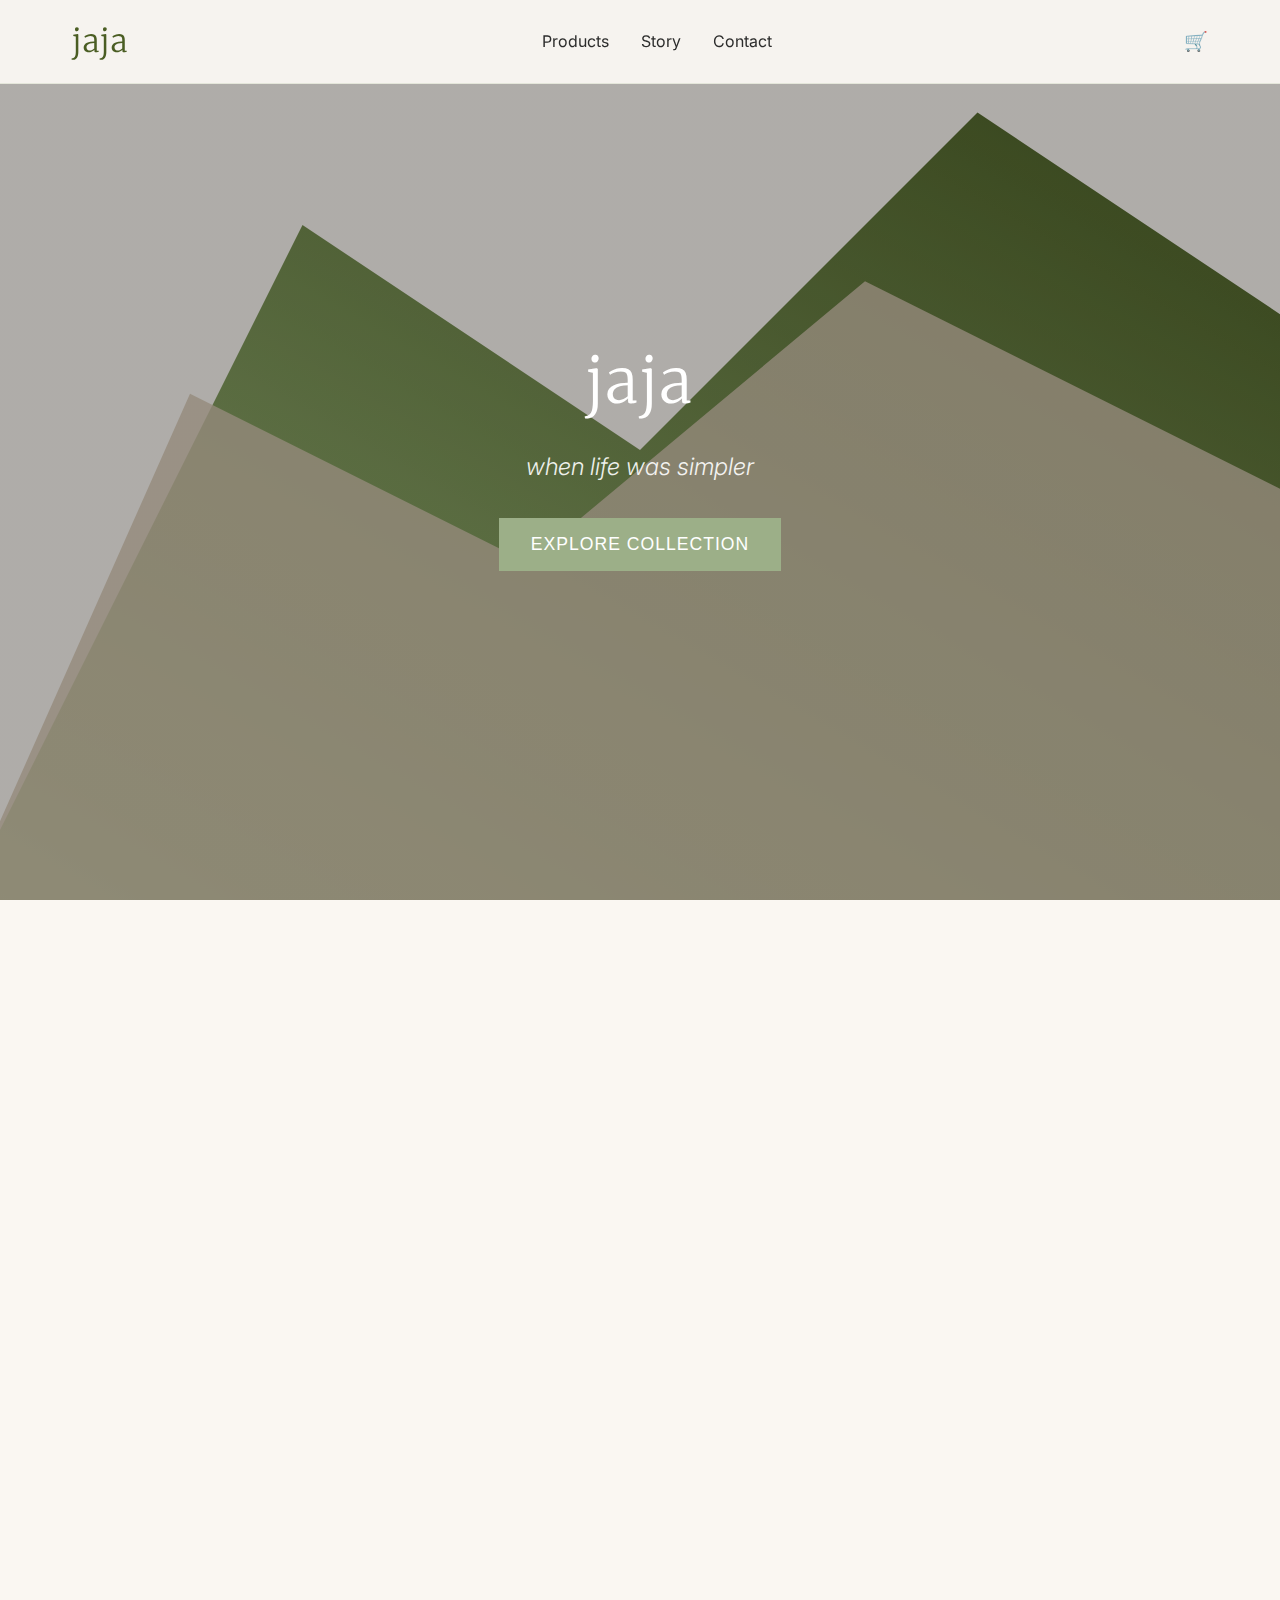
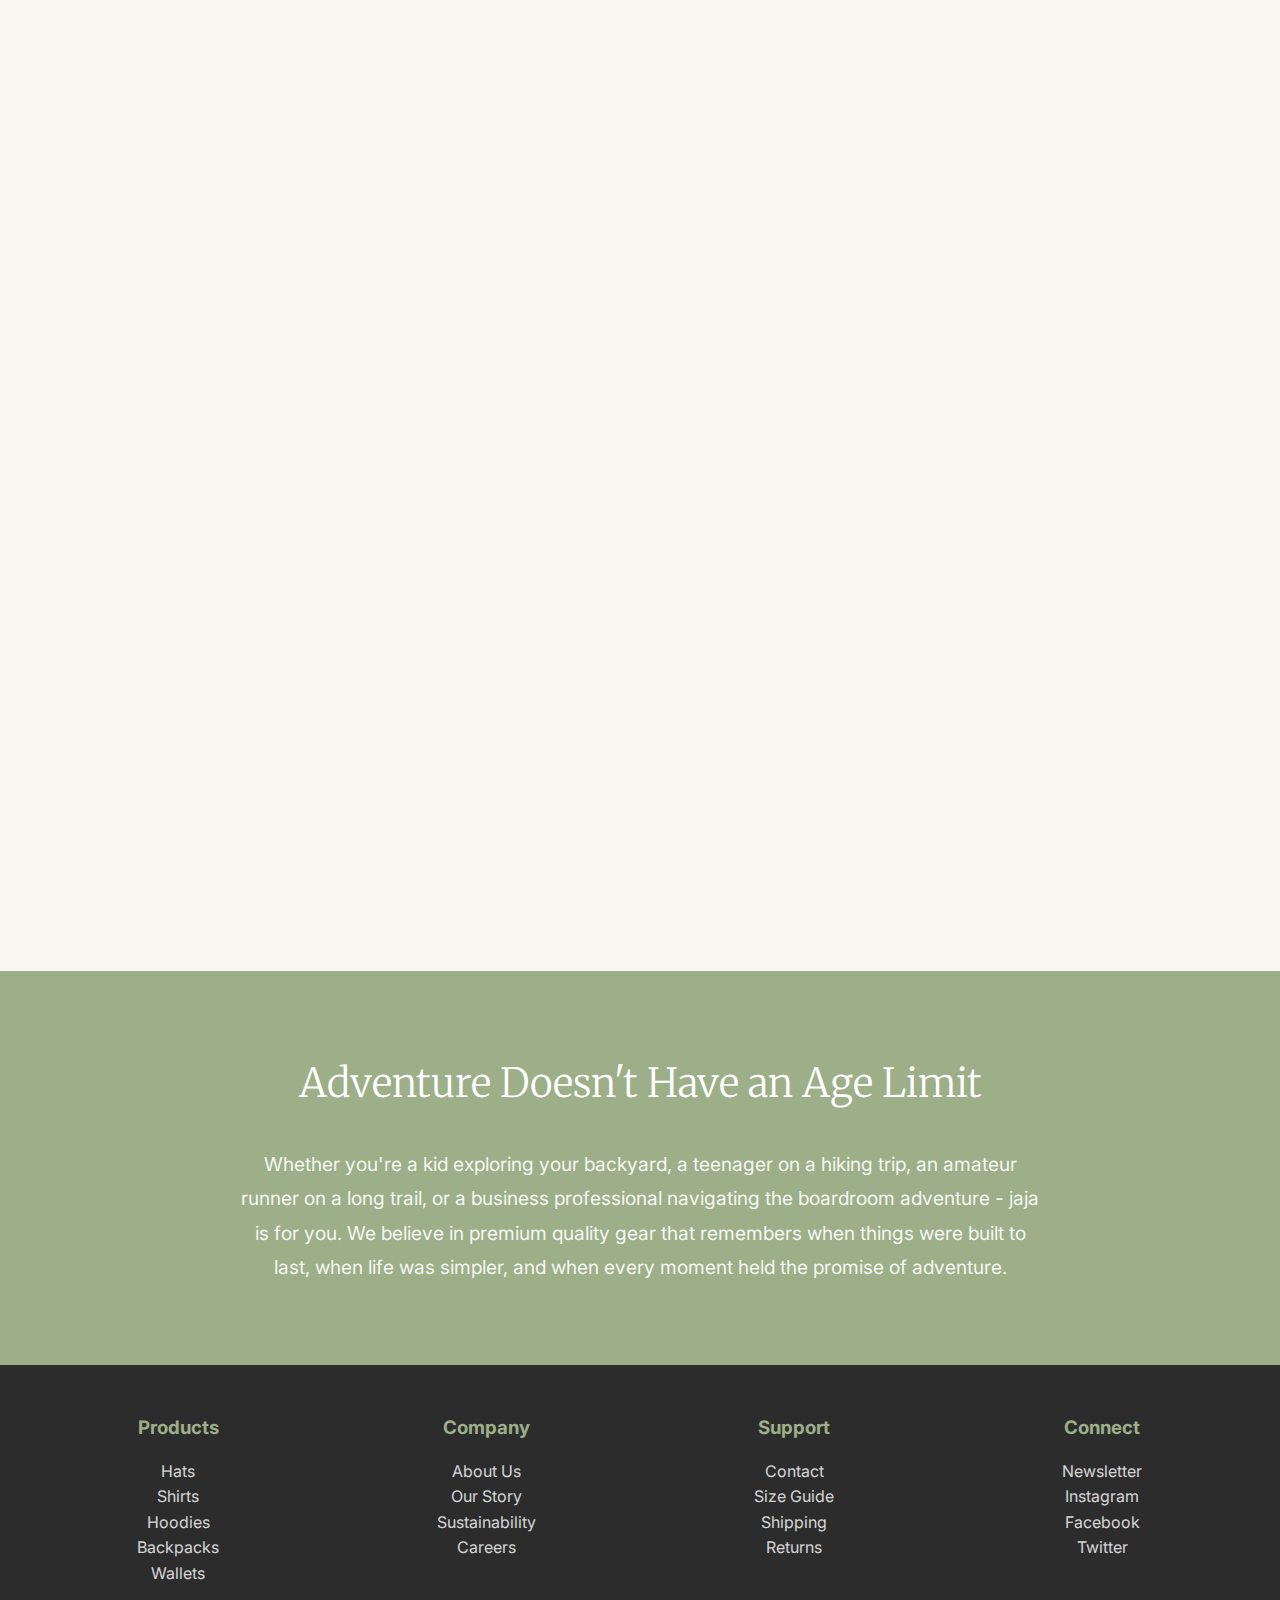
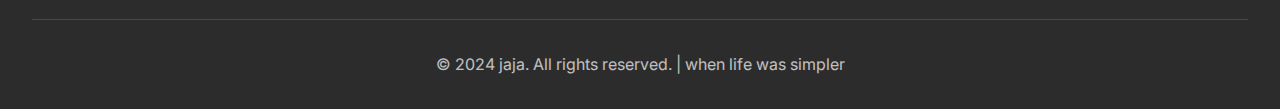
<file: jaja2.html>
<!DOCTYPE html>
<html lang="en">
<head>
    <meta charset="UTF-8">
    <meta name="viewport" content="width=device-width, initial-scale=1.0">
    <title>jaja - when life was simpler</title>
    <link href="https://fonts.googleapis.com/css2?family=Inter:wght@300;400;500;600;700&family=Merriweather:wght@300;400&display=swap" rel="stylesheet">
    <style>
        * {
            margin: 0;
            padding: 0;
            box-sizing: border-box;
        }

        :root {
            --sage-green: #9CAF88;
            --stone-beige: #D4C5B0;
            --cream-white: #FAF7F2;
            --burnt-orange: #CC8B65;
            --forest-green: #4A5D23;
            --charcoal: #2C2C2C;
            --light-gray: #F5F5F5;
        }

        body {
            font-family: 'Inter', sans-serif;
            line-height: 1.6;
            color: var(--charcoal);
            background-color: var(--cream-white);
        }

        /* Header */
        header {
            position: fixed;
            top: 0;
            width: 100%;
            background: rgba(250, 247, 242, 0.95);
            backdrop-filter: blur(10px);
            z-index: 1000;
            padding: 1rem 0;
            border-bottom: 1px solid rgba(156, 175, 136, 0.2);
        }

        nav {
            max-width: 1200px;
            margin: 0 auto;
            display: flex;
            justify-content: space-between;
            align-items: center;
            padding: 0 2rem;
        }

        .logo {
            font-family: 'Merriweather', serif;
            font-size: 2rem;
            font-weight: 300;
            color: var(--forest-green);
            text-decoration: none;
            letter-spacing: 2px;
        }

        .nav-links {
            display: flex;
            list-style: none;
            gap: 2rem;
        }

        .nav-links a {
            text-decoration: none;
            color: var(--charcoal);
            font-weight: 400;
            transition: color 0.3s ease;
        }

        .nav-links a:hover {
            color: var(--sage-green);
        }

        .cart-icon {
            background: none;
            border: none;
            font-size: 1.2rem;
            cursor: pointer;
            color: var(--charcoal);
        }

        /* Hero Section */
        .hero {
            height: 100vh;
            background: linear-gradient(rgba(0,0,0,0.3), rgba(0,0,0,0.3)), 
                        url('data:image/svg+xml,<svg xmlns="http://www.w3.org/2000/svg" viewBox="0 0 1200 800"><defs><linearGradient id="mountain" x1="0%" y1="100%" x2="100%" y2="0%"><stop offset="0%" style="stop-color:%23A8C686;stop-opacity:1" /><stop offset="100%" style="stop-color:%234A5D23;stop-opacity:1" /></linearGradient></defs><polygon points="0,800 300,200 600,400 900,100 1200,300 1200,800" fill="url(%23mountain)"/><polygon points="0,800 200,350 500,500 800,250 1200,450 1200,800" fill="%23D4C5B0" opacity="0.8"/></svg>');
            background-size: cover;
            background-position: center;
            display: flex;
            flex-direction: column;
            justify-content: center;
            align-items: center;
            text-align: center;
            color: white;
        }

        .hero-content h1 {
            font-family: 'Merriweather', serif;
            font-size: 4rem;
            font-weight: 300;
            margin-bottom: 1rem;
            letter-spacing: 3px;
        }

        .hero-content .tagline {
            font-size: 1.5rem;
            font-weight: 300;
            margin-bottom: 2rem;
            font-style: italic;
            opacity: 0.9;
        }

        .cta-button {
            background: var(--sage-green);
            color: white;
            padding: 1rem 2rem;
            border: none;
            font-size: 1.1rem;
            cursor: pointer;
            transition: all 0.3s ease;
            text-transform: uppercase;
            letter-spacing: 1px;
            font-weight: 500;
        }

        .cta-button:hover {
            background: var(--forest-green);
            transform: translateY(-2px);
        }

        /* Products Section */
        .products-section {
            max-width: 1200px;
            margin: 0 auto;
            padding: 5rem 2rem;
        }

        .section-title {
            text-align: center;
            font-family: 'Merriweather', serif;
            font-size: 2.5rem;
            color: var(--forest-green);
            margin-bottom: 3rem;
            font-weight: 300;
        }

        /* Crisscross Layout */
        .products-grid {
            display: grid;
            grid-template-columns: 1fr 1fr;
            gap: 2rem;
            margin-bottom: 4rem;
        }

        .product-card {
            background: white;
            border-radius: 8px;
            overflow: hidden;
            box-shadow: 0 4px 20px rgba(0,0,0,0.1);
            transition: transform 0.3s ease;
            cursor: pointer;
        }

        .product-card:hover {
            transform: translateY(-5px);
        }

        .product-card:nth-child(1) { grid-column: 1; }
        .product-card:nth-child(2) { grid-column: 2; }
        .product-card:nth-child(3) { 
            grid-column: 1 / 3; 
            display: grid;
            grid-template-columns: 1fr 1fr;
        }
        .product-card:nth-child(4) { grid-column: 1; }
        .product-card:nth-child(5) { grid-column: 2; }

        .product-image {
            width: 100%;
            height: 300px;
            background: var(--light-gray);
            display: flex;
            align-items: center;
            justify-content: center;
            font-size: 3rem;
            color: var(--sage-green);
        }

        .product-card:nth-child(1) .product-image { background: linear-gradient(135deg, var(--sage-green), var(--stone-beige)); }
        .product-card:nth-child(2) .product-image { background: linear-gradient(135deg, var(--burnt-orange), var(--stone-beige)); }
        .product-card:nth-child(3) .product-image { background: linear-gradient(135deg, var(--forest-green), var(--sage-green)); }
        .product-card:nth-child(4) .product-image { background: linear-gradient(135deg, var(--charcoal), var(--stone-beige)); }
        .product-card:nth-child(5) .product-image { background: linear-gradient(135deg, var(--burnt-orange), var(--sage-green)); }

        .product-info {
            padding: 2rem;
        }

        .product-name {
            font-size: 1.5rem;
            font-weight: 600;
            margin-bottom: 0.5rem;
            color: var(--forest-green);
        }

        .product-description {
            color: var(--charcoal);
            margin-bottom: 1rem;
            opacity: 0.8;
        }

        .product-price {
            font-size: 1.3rem;
            font-weight: 600;
            color: var(--burnt-orange);
        }

        /* Brand Story Section */
        .brand-story {
            background: var(--sage-green);
            color: white;
            padding: 5rem 2rem;
            text-align: center;
        }

        .brand-story .container {
            max-width: 800px;
            margin: 0 auto;
        }

        .brand-story h2 {
            font-family: 'Merriweather', serif;
            font-size: 2.5rem;
            margin-bottom: 2rem;
            font-weight: 300;
        }

        .brand-story p {
            font-size: 1.2rem;
            line-height: 1.8;
            opacity: 0.9;
        }

        /* Footer */
        footer {
            background: var(--charcoal);
            color: white;
            padding: 3rem 2rem 2rem;
            text-align: center;
        }

        .footer-content {
            max-width: 1200px;
            margin: 0 auto;
            display: grid;
            grid-template-columns: repeat(auto-fit, minmax(250px, 1fr));
            gap: 2rem;
            margin-bottom: 2rem;
        }

        .footer-section h3 {
            margin-bottom: 1rem;
            color: var(--sage-green);
        }

        .footer-section a {
            color: white;
            text-decoration: none;
            opacity: 0.8;
            transition: opacity 0.3s ease;
        }

        .footer-section a:hover {
            opacity: 1;
        }

        .footer-bottom {
            border-top: 1px solid rgba(255,255,255,0.2);
            padding-top: 2rem;
            opacity: 0.7;
        }

        /* Responsive Design */
        @media (max-width: 768px) {
            .nav-links {
                display: none;
            }

            .hero-content h1 {
                font-size: 2.5rem;
            }

            .hero-content .tagline {
                font-size: 1.2rem;
            }

            .products-grid {
                grid-template-columns: 1fr;
            }

            .product-card:nth-child(3) {
                grid-column: 1;
                display: block;
            }

            .section-title {
                font-size: 2rem;
            }
        }

        /* Smooth Scrolling */
        html {
            scroll-behavior: smooth;
        }

        /* Loading Animation */
        .fade-in {
            opacity: 0;
            transform: translateY(20px);
            animation: fadeInUp 0.6s ease forwards;
        }

        @keyframes fadeInUp {
            to {
                opacity: 1;
                transform: translateY(0);
            }
        }
    </style>
</head>
<body>
    <!-- Header -->
    <header>
        <nav>
            <a href="#" class="logo">jaja</a>
            <ul class="nav-links">
                <li><a href="#products">Products</a></li>
                <li><a href="#story">Story</a></li>
                <li><a href="#contact">Contact</a></li>
            </ul>
            <button class="cart-icon">🛒</button>
        </nav>
    </header>

    <!-- Hero Section -->
    <section class="hero">
        <div class="hero-content">
            <h1>jaja</h1>
            <p class="tagline">when life was simpler</p>
            <button class="cta-button" onclick="document.getElementById('products').scrollIntoView()">
                Explore Collection
            </button>
        </div>
    </section>

    <!-- Products Section -->
    <section id="products" class="products-section">
        <h2 class="section-title fade-in">Premium Adventure Gear</h2>
        
        <div class="products-grid">
            <!-- Hats -->
            <div class="product-card fade-in">
                <div class="product-image">🧢</div>
                <div class="product-info">
                    <h3 class="product-name">Adventure Hats</h3>
                    <p class="product-description">Classic caps and beanies for every journey</p>
                    <p class="product-price">$35 - $45</p>
                </div>
            </div>

            <!-- Hoodies -->
            <div class="product-card fade-in">
                <div class="product-image">👕</div>
                <div class="product-info">
                    <h3 class="product-name">Premium Hoodies</h3>
                    <p class="product-description">Cozy comfort for outdoor adventures</p>
                    <p class="product-price">$85 - $120</p>
                </div>
            </div>

            <!-- Shirts (Center piece) -->
            <div class="product-card fade-in">
                <div class="product-image">👔</div>
                <div class="product-info">
                    <h3 class="product-name">Essential Shirts</h3>
                    <p class="product-description">Soft, durable tees with subtle branding. Perfect for any adventure, from backyard exploration to mountain trails.</p>
                    <p class="product-price">$45 - $65</p>
                </div>
            </div>

            <!-- Backpacks -->
            <div class="product-card fade-in">
                <div class="product-image">🎒</div>
                <div class="product-info">
                    <h3 class="product-name">Custom Backpacks</h3>
                    <p class="product-description">Functional packs for every journey</p>
                    <p class="product-price">$95 - $150</p>
                </div>
            </div>

            <!-- Wallets -->
            <div class="product-card fade-in">
                <div class="product-image">👛</div>
                <div class="product-info">
                    <h3 class="product-name">Premium Wallets</h3>
                    <p class="product-description">Minimalist everyday carry essentials</p>
                    <p class="product-price">$55 - $75</p>
                </div>
            </div>
        </div>
    </section>

    <!-- Brand Story Section -->
    <section id="story" class="brand-story">
        <div class="container">
            <h2>Adventure Doesn't Have an Age Limit</h2>
            <p>
                Whether you're a kid exploring your backyard, a teenager on a hiking trip, 
                an amateur runner on a long trail, or a business professional navigating 
                the boardroom adventure - jaja is for you. We believe in premium quality 
                gear that remembers when things were built to last, when life was simpler, 
                and when every moment held the promise of adventure.
            </p>
        </div>
    </section>

    <!-- Footer -->
    <footer id="contact">
        <div class="footer-content">
            <div class="footer-section">
                <h3>Products</h3>
                <p><a href="#">Hats</a></p>
                <p><a href="#">Shirts</a></p>
                <p><a href="#">Hoodies</a></p>
                <p><a href="#">Backpacks</a></p>
                <p><a href="#">Wallets</a></p>
            </div>
            <div class="footer-section">
                <h3>Company</h3>
                <p><a href="#">About Us</a></p>
                <p><a href="#">Our Story</a></p>
                <p><a href="#">Sustainability</a></p>
                <p><a href="#">Careers</a></p>
            </div>
            <div class="footer-section">
                <h3>Support</h3>
                <p><a href="#">Contact</a></p>
                <p><a href="#">Size Guide</a></p>
                <p><a href="#">Shipping</a></p>
                <p><a href="#">Returns</a></p>
            </div>
            <div class="footer-section">
                <h3>Connect</h3>
                <p><a href="#">Newsletter</a></p>
                <p><a href="#">Instagram</a></p>
                <p><a href="#">Facebook</a></p>
                <p><a href="#">Twitter</a></p>
            </div>
        </div>
        <div class="footer-bottom">
            <p>&copy; 2024 jaja. All rights reserved. | when life was simpler</p>
        </div>
    </footer>

    <script>
        // Smooth scrolling animation
        document.addEventListener('DOMContentLoaded', function() {
            const observerOptions = {
                threshold: 0.1,
                rootMargin: '0px 0px -50px 0px'
            };

            const observer = new IntersectionObserver(function(entries) {
                entries.forEach(entry => {
                    if (entry.isIntersecting) {
                        entry.target.style.animationDelay = '0.2s';
                        entry.target.classList.add('fade-in');
                    }
                });
            }, observerOptions);

            document.querySelectorAll('.fade-in').forEach(el => {
                observer.observe(el);
            });

            // Product card hover effects
            document.querySelectorAll('.product-card').forEach(card => {
                card.addEventListener('click', function() {
                    // Add product view functionality here
                    console.log('Product clicked:', this.querySelector('.product-name').textContent);
                });
            });
        });

        // Mobile menu toggle (if needed)
        function toggleMobileMenu() {
            const navLinks = document.querySelector('.nav-links');
            navLinks.classList.toggle('active');
        }
    </script>
</body>
</html>
</file>
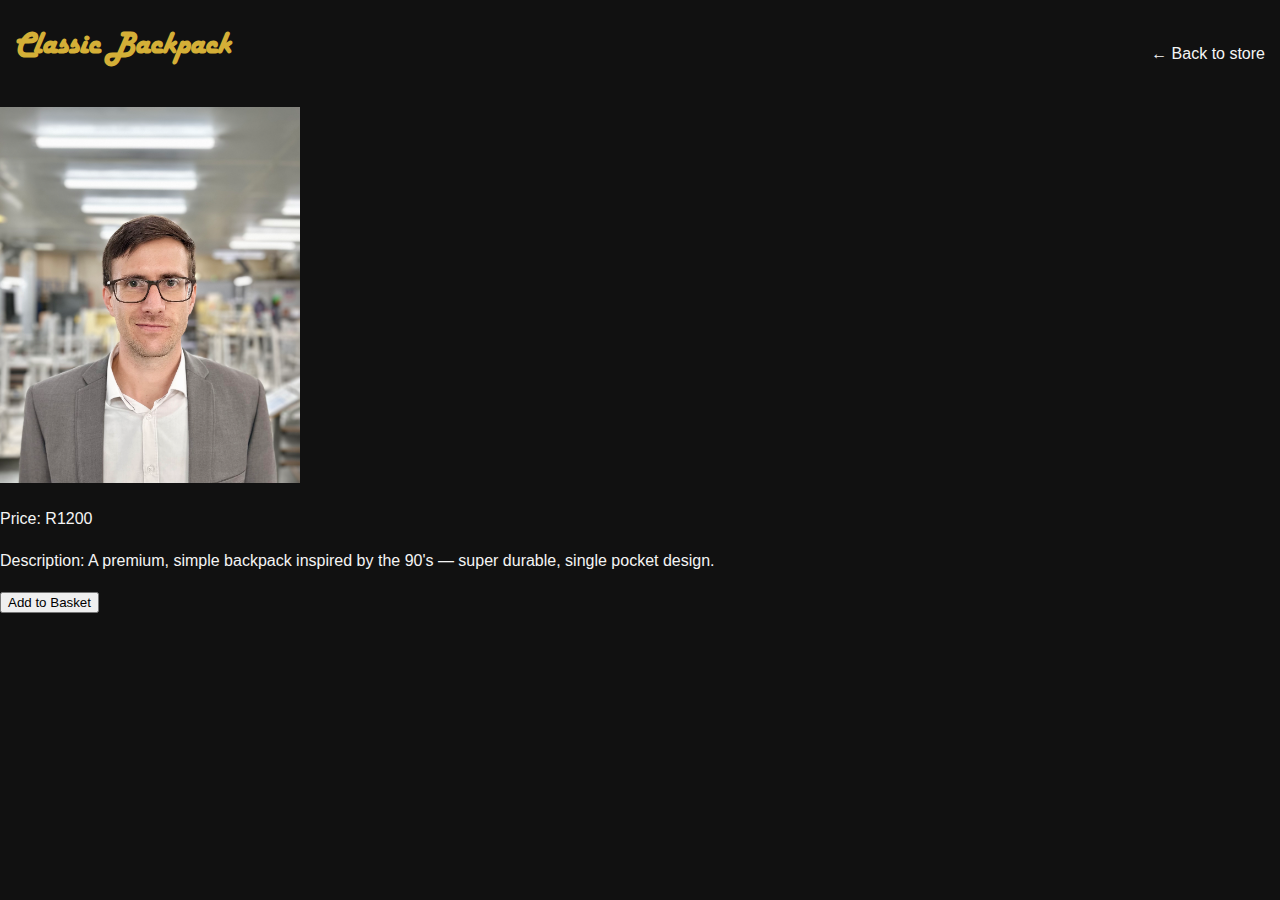
<file: product1.html>
<!DOCTYPE html>
<html lang="en">
<head>
  <meta charset="UTF-8" />
  <meta name="viewport" content="width=device-width, initial-scale=1" />
  <title>Classic Backpack - JaJa Apparel</title>
  <link rel="stylesheet" href="style.css" />
</head>
<body>
  <header>
    <h1>Classic Backpack</h1>
    <a href="index.html">← Back to store</a>
  </header>

  <main>
    <img src="images/johcolor.jpg" alt="Classic Backpack" style="width:300px; max-width: 90vw;" />
    <p>Price: R1200</p>
    <p>Description: A premium, simple backpack inspired by the 90's — super durable, single pocket design.</p>

    <button id="add-to-cart-btn">Add to Basket</button>
  </main>

  <script>
    // Add to cart functionality for this product detail page
    document.getElementById('add-to-cart-btn').addEventListener('click', () => {
      const cart = JSON.parse(localStorage.getItem('cart') || '{}');
      const id = '1'; // product id
      const name = 'Classic Backpack';
      const price = 1200;

      if (cart[id]) {
        cart[id].quantity += 1;
      } else {
        cart[id] = { name, price, quantity: 1 };
      }
      localStorage.setItem('cart', JSON.stringify(cart));
      alert('Added Classic Backpack to your basket!');
    });
  </script>
</body>
</html>
</file>
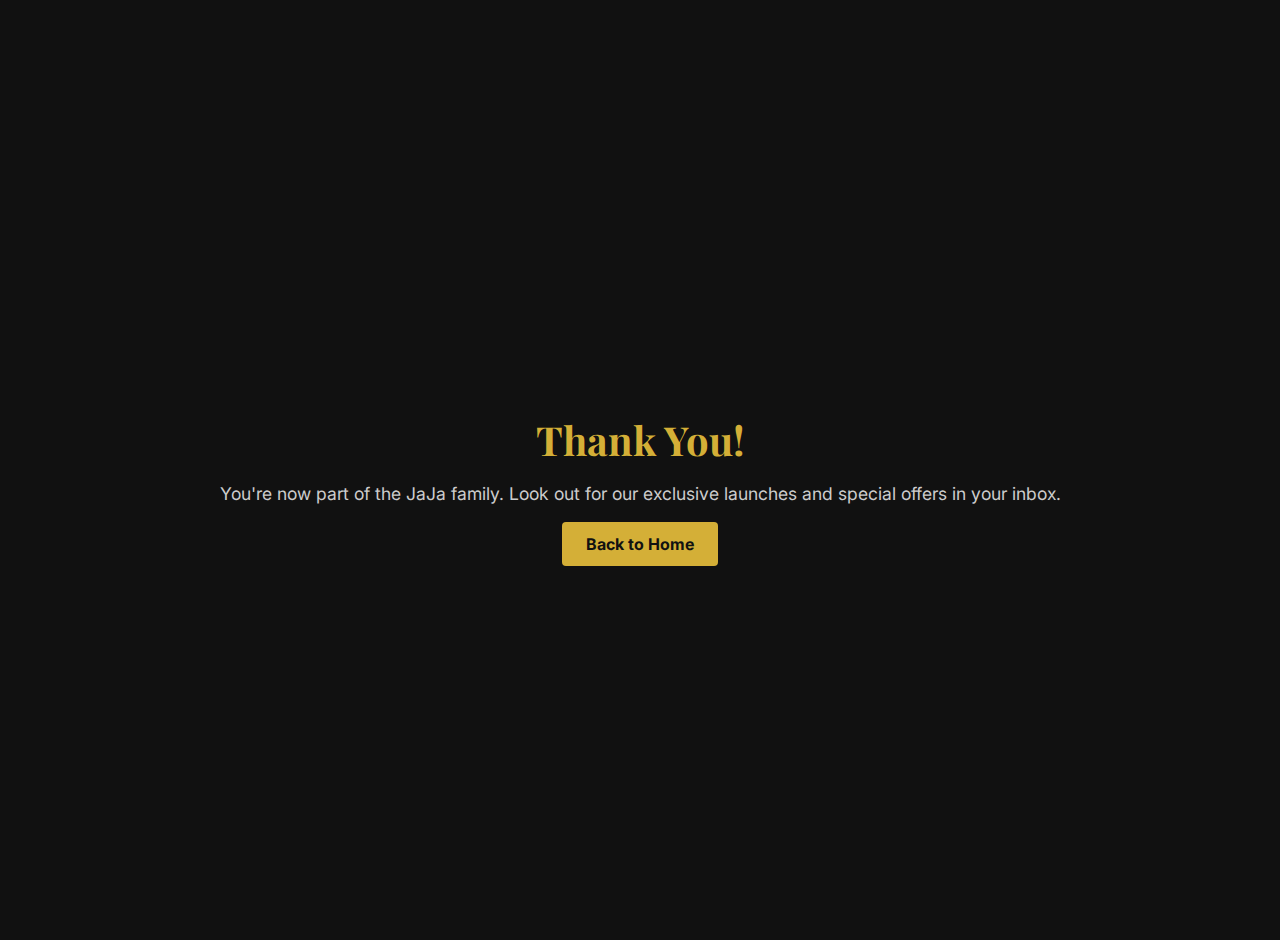
<file: thank-you.html>
<!DOCTYPE html>
<html lang="en">
<head>
    <meta charset="UTF-8">
    <meta name="viewport" content="width=device-width, initial-scale=1.0">
    <title>Thank You - JaJa Apparel</title>
    <link href="https://fonts.googleapis.com/css2?family=Playfair+Display:wght@600&family=Inter:wght@300;400;600&display=swap" rel="stylesheet">
    <style>
        body {
            margin: 0;
            font-family: 'Inter', sans-serif;
            background-color: #111;
            color: #f5f5f5;
            display: flex;
            justify-content: center;
            align-items: center;
            height: 100vh;
            text-align: center;
            padding: 20px;
        }
        h1 {
            font-family: 'Playfair Display', serif;
            color: #d4af37;
            font-size: 2.5rem;
            margin-bottom: 15px;
        }
        p {
            color: #ccc;
            font-size: 1.1rem;
            margin-bottom: 30px;
        }
        a {
            padding: 12px 24px;
            background: #d4af37;
            color: #111;
            text-decoration: none;
            border-radius: 4px;
            font-weight: bold;
            transition: background 0.3s ease;
        }
        a:hover {
            background: #c19d2b;
        }
    </style>
</head>
<body>
    <div>
        <h1>Thank You!</h1>
        <p>You're now part of the JaJa family.  
           Look out for our exclusive launches and special offers in your inbox.</p>
        <a href="index.html">Back to Home</a>
    </div>
</body>
</html>
</file>
<file: style.css>
/* About Page Styles */
.about-section {
    max-width: 900px;
    margin: 60px auto;
    padding: 20px;
    line-height: 1.6;
}


.cta-button {
    display: inline-block;
    padding: 12px 24px;
    background-color: #000;
    color: #fff;
    text-decoration: none;
    border-radius: 5px;
    font-weight: bold;
}

.cta-button:hover {
    background-color: #444;
}

/* Basket icon in nav */
.basket-icon img {
    width: 22px;
    height: 22px;
}


header {
  position: relative;
  padding: 20px 15px;
  background-color: #000;
  display: flex;
  align-items: center;
  justify-content: space-between; /* pushes content to left and right */
}

#cart-toggle {
  background: none;
  border: none;
  color: var(--maincolor);
  font-size: 1.5rem;
  cursor: pointer;
  position: relative;
  padding: 5px 10px;
  display: flex;
  align-items: center;
  gap: 6px;  /* space between icon and number */
}

#cart-toggle:hover {
  color: #c19d2b;
}

#cart-count {
  font-size: 1rem;
  font-weight: bold;
}

.header-left {
  display: flex;
  align-items: center;
  gap: 20px;
}





/* === Font Definitions & Variables === */

@font-face {
  font-family: 'HarlowSolidItalic';
  src: url('fonts/HARLOWSI_1.TTF') format('truetype');
  font-style: italic;
  font-weight: normal;
  font-display: swap;
}

/* Import Inter font via Google Fonts - include this link in your HTML <head>:
<link href="https://fonts.googleapis.com/css2?family=Inter&display=swap" rel="stylesheet" />
*/

:root {
  --font-heading: 'HarlowSolidItalic', cursive;
  --font-body: 'Inter', sans-serif;
  --font-small: 'Inter', sans-serif;

  --maincolor: #d4af37;
  --dark: #111;
  --light: #f5f5f5;
}

/* === Reset & Base === */

* {
  box-sizing: border-box;
}

body {
  margin: 0;
  font-family: var(--font-body);
  background-color: var(--dark);
  color: var(--light);
  line-height: 1.6;
}

a {
  text-decoration: none;
  color: inherit;
}

/* === Headings === */

h1, h2, h3, h4, h5, h6 {
  font-family: var(--font-heading);
  font-weight: 700;
  margin-top: 0;
  margin-bottom: 0.5em;
  color: var(--maincolor);
}

/* Smaller headings adjustments if needed */
h2 {
  font-size: 2rem;
}

h3 {
  font-size: 1.5rem;
}

/* === Small Text === */

small, footer, .small-text {
  font-family: var(--font-small);
  font-size: 0.8rem;
  color: #aaa;
}

/* === Header === */

header {
  padding: 20px 15px;
  position: relative;
  background-color: var(--dark);
  text-align: center;
}

.header-content h1 {
  font-size: 2rem;
  margin-bottom: 0.3em;
  color: var(--maincolor);
}

.header-content p {
  font-size: 1rem;
  margin-bottom: 0.5em;
  max-width: 400px;
  margin-left: auto;
  margin-right: auto;
  color: var(--maincolor);
}

/* === Buttons === */

.btn-primary {
  display: inline-block;
  margin-top: 25px;
  padding: 14px 28px;
  background: var(--maincolor);
  color: var(--dark);
  font-weight: 600;
  border-radius: 4px;
  transition: background 0.3s ease, transform 0.2s ease;
  cursor: pointer;
}

.btn-primary:hover {
  background: #c19d2b;
  transform: translateY(-2px);
}

/* === Navigation Menu === */

.main-menu ul {
  list-style: none;
  margin: 0;
  padding: 0;
  display: flex;
  gap: 20px;
  align-items: center;
  justify-content: center;
}

.main-menu li a {
  color: var(--maincolor);
  text-decoration: none;
  font-weight: bold;
  padding: 8px 12px;
  border-radius: 4px;
  transition: background-color 0.3s ease;
}

.main-menu li a:hover {
  background-color: var(--maincolor);
  color: var(--dark);
}

/* Hamburger button */

#menu-toggle {
  display: none;
  font-size: 28px;
  background: none;
  border: none;
  color: var(--maincolor);
  cursor: pointer;
  position: absolute;
  top: 25px;
  right: 20px;
  z-index: 1100;
}

/* Responsive menu */

@media (max-width: 768px) {
  #menu-toggle {
    display: block;
  }

  .main-menu {
    position: absolute;
    top: 60px; /* below header */
    right: 20px;
    background: #222;
    border-radius: 8px;
    width: 220px;
    display: none;
    flex-direction: column;
    padding: 10px 0;
    box-shadow: 0 2px 10px rgba(0,0,0,0.7);
    z-index: 1000;
  }

  .main-menu.show {
    display: flex;
  }

  .main-menu ul {
    flex-direction: column;
    gap: 10px;
  }
}

/* === #jaja Section === */

#jaja {
  background-color: var(--dark);
  padding: 40px 20px;
  text-align: center;
  color: var(--maincolor);
  max-width: 900px;
  margin: 60px auto;
  border-radius: 8px;
}

#jaja .header-content h1 {
  font-size: 2.5rem;
  margin-bottom: 0.3em;
}

#jaja .header-content p {
  font-size: 1.1rem;
  max-width: 600px;
  margin: 0 auto 1em;
}

/* === Products Section === */

section {
  max-width: 1100px;
  margin: 80px auto;
  padding: 0 20px;
}

section h2 {
  text-align: center;
  color: var(--maincolor);
  margin-bottom: 50px;
}

/* Grid for products */

.grid {
  display: grid;
  grid-template-columns: repeat(auto-fit, minmax(280px, 1fr));
  gap: 5px;
  justify-items: center;
}

/* infinite horizontal scroll for products */

.products-container {
  display: flex;
  overflow-x: auto;
  scroll-behavior: smooth;
  gap: 20px;
  padding-bottom: 10px; /* optional */
  -webkit-overflow-scrolling: touch; /* smooth scrolling on iOS */
      -ms-overflow-style: none;  /* IE and Edge */
}

.products-container::-webkit-scrollbar {
  display: none; /* Chrome, Safari and Opera */
}
}




/* Cards */
.card {
  background: rgba(34, 34, 34, 0); /* semi-transparent instead of solid #222 */
  border-radius: 8px;
  padding: 8px; /* reduced from 15px */
  flex: 0 0 220px; /* fixed width */
  text-align: center;
  transition: transform 0.3s ease;
}

.card:hover {
  transform: scale(1.05);
  cursor: pointer;
}

.card img {
  width: 100%;
  height: 200px;
  object-fit: cover;
  display: block;
  border-radius: 6px;
}

.card-body {
  padding: 10px 5px 5px; /* reduced padding */
}

.card-body h3 {
  color: var(--maincolor);
  margin-bottom: 10px;
}

.card-body p {
  color: #ccc;
  font-size: 0.95rem;
}


/* === Signup Section === */

.signup {
  background: #1a1a1a;
  padding: 50px 20px;
  text-align: center;
  border-radius: 8px;
  margin-top: 80px;
  max-width: 600px;
  margin-left: auto;
  margin-right: auto;
}

.signup h2 {
  color: var(--maincolor);
  margin-bottom: 15px;
}

.signup p {
  margin-bottom: 25px;
  color: #ccc;
}

.signup form {
  display: flex;
  flex-wrap: wrap;
  justify-content: center;
  gap: 10px;
}

.signup input[type="email"] {
  padding: 14px;
  width: 280px;
  border: none;
  border-radius: 4px;
  font-size: 1rem;
  font-family: var(--font-body);
}

.signup button {
  padding: 14px 28px;
  background: var(--maincolor);
  color: var(--dark);
  border: none;
  border-radius: 4px;
  font-weight: bold;
  cursor: pointer;
  transition: background 0.3s ease;
  font-family: var(--font-body);
}

.signup button:hover {
  background: #c19d2b;
}

/* === Footer === */

footer {
  background: #000;
  color: #888;
  text-align: center;
  padding: 30px 20px;
  font-size: 0.9rem;
  margin-top: 80px;
  font-family: var(--font-small);
}

/* === Responsive Adjustments === */

@media (max-width: 600px) {
  .header-content h1 {
    font-size: 2.4rem;
  }

  .card {
    width: 90vw;
  }
}
</file>
